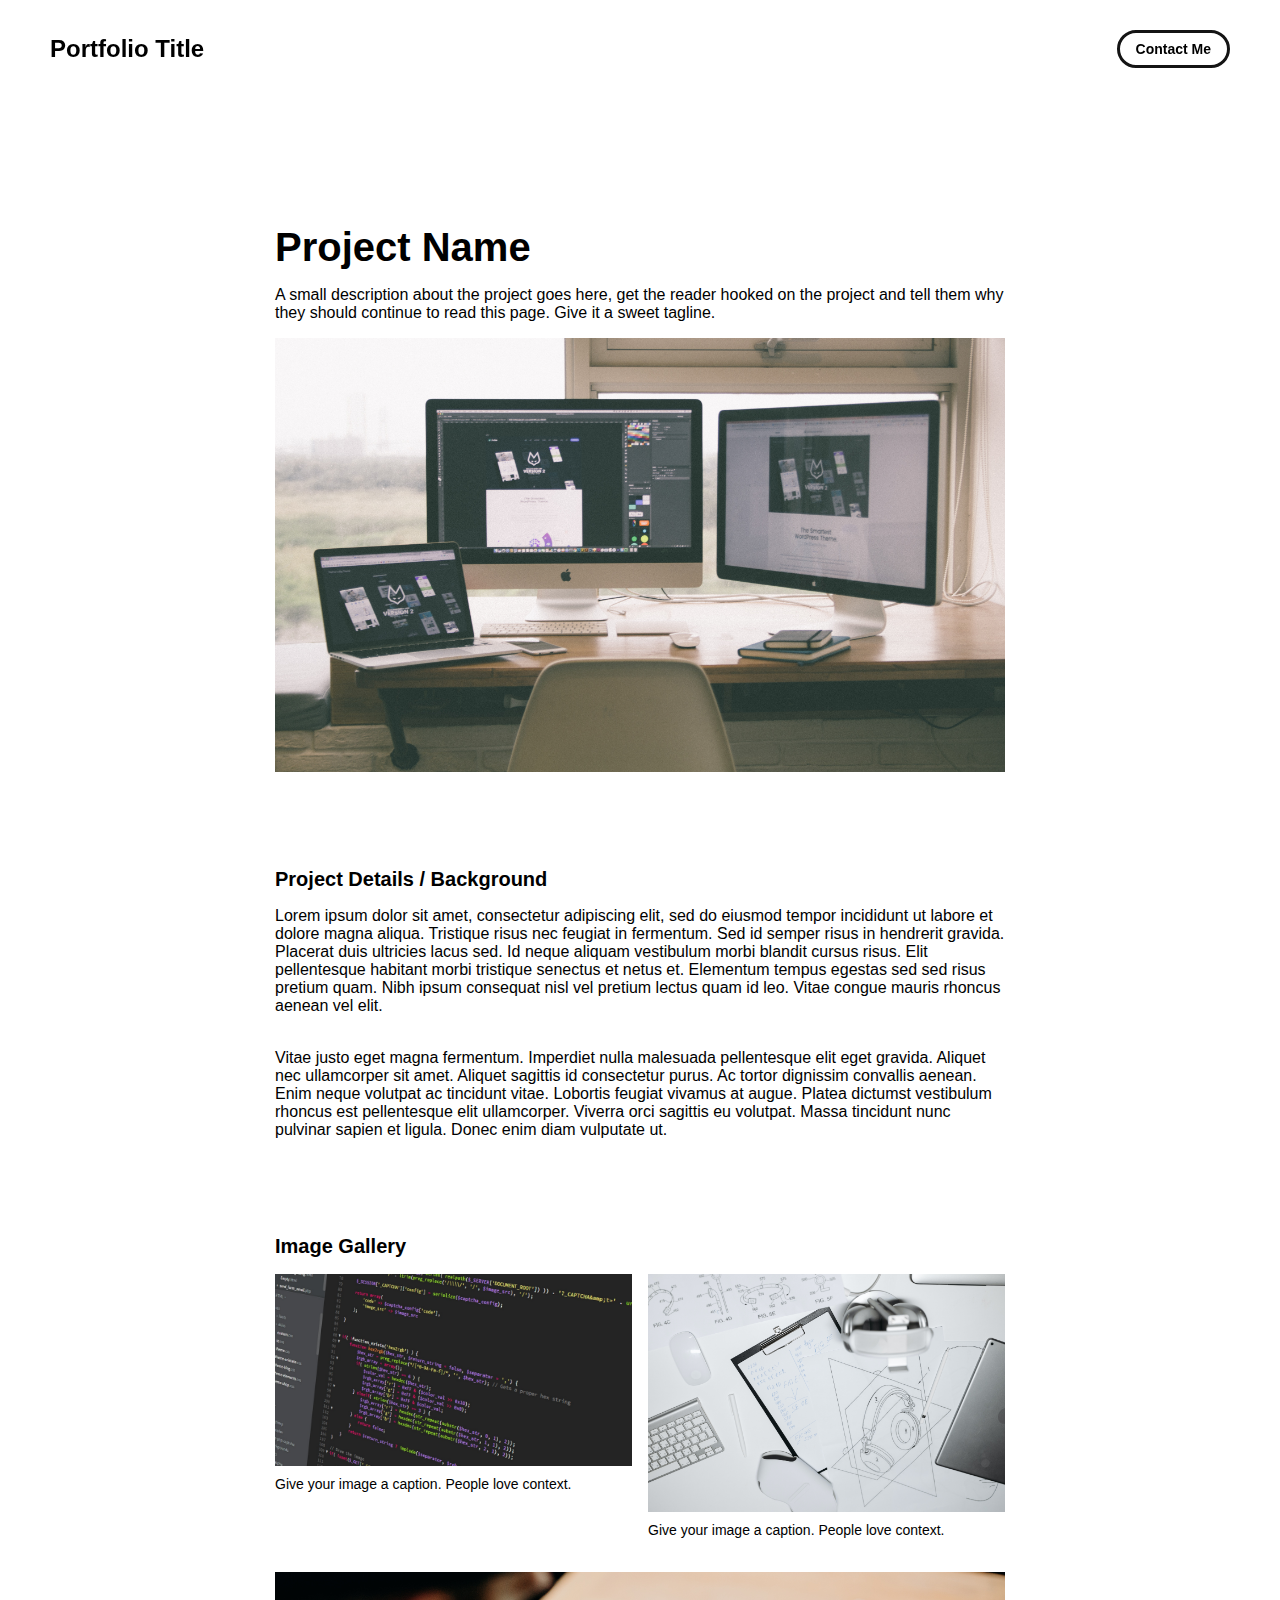
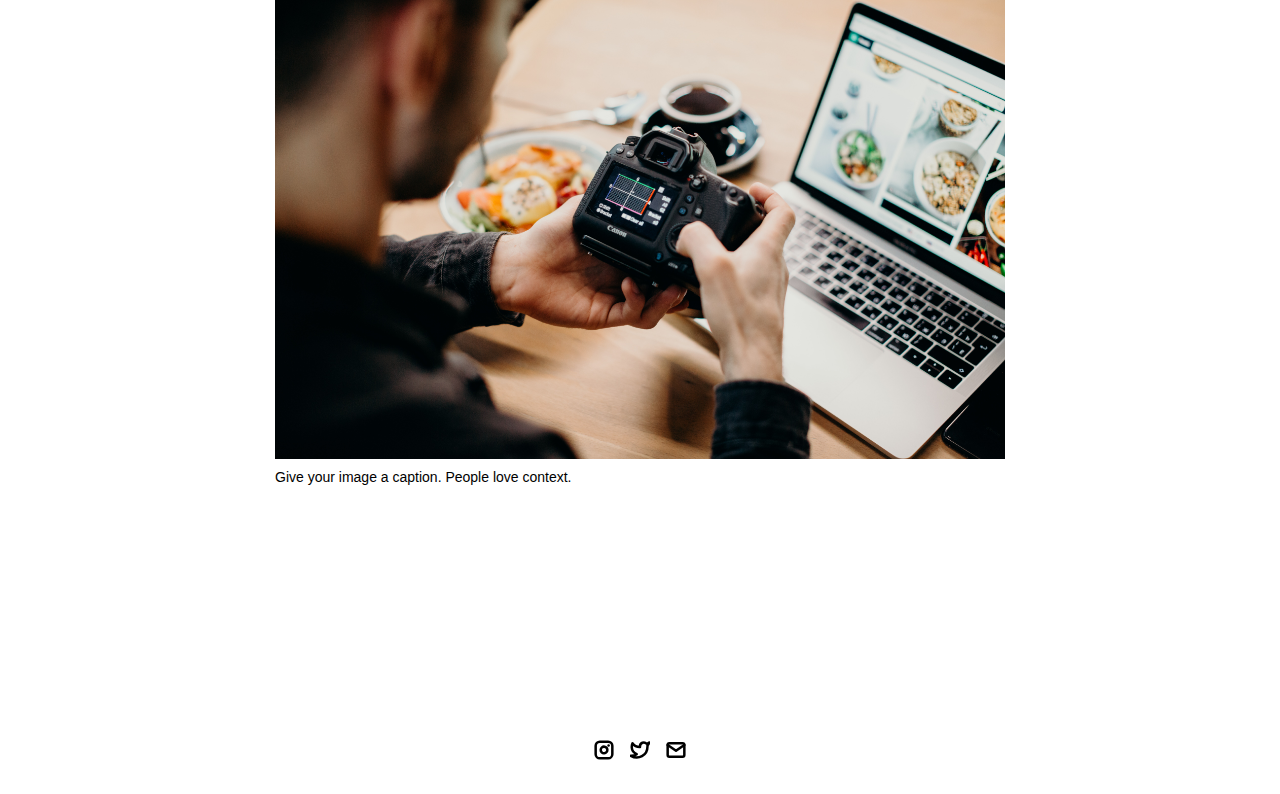
<file: project-pages/<project-name>.html.html>
<!-- 
  IMPORTANT! 
  
  Keep this file unchanged to use as a template for all future project pages. 

  For every new project you add to your portfolio, make a copy of this file in the
  'project-pages' folder with a name related to the project.
-->


<!DOCTYPE html>
<html lang="en">
	<head>
		<meta charset="utf-8">
    <!-- 
      TODO

      Upload your Unemployable (or whatever photo you like) to the assets/images folder
      and change the name of the image below to match the uploaded one

      Change the title in the <title> tag to whatever you would like the title of your portfolio to be

      This should be the same across all pages.
     -->
     <link rel="icon" href="../assets/images/1311.png" />
     <title>Unemployables Portfolio</title>
    <meta name="description" content="A portfolio template for the Unemployables community.">
    <meta name="viewport" content="width=device-width, initial-scale=1" />

		<link rel="stylesheet" href="../css/layout.css">
    <link rel="stylesheet" href="../css/typography.css">
    <link rel="stylesheet" href="../css/utilities.css">

		<script defer src="../js/script.js"></script>
	</head>
	<body>
    <!-- NAVBAR -->
    <div class="navbar">
      <a class="nav-title-link" href="../index.html">
        <!-- 
          TODO - Change the "Portfolio Title" to whatever you want displayed in the top left

          (this should be the same across all pages)
         -->
        <span class="nav-title">Portfolio Title</span>
        <!-- 
          TODO - Change the email after 'mailto:' to your email address for contact 
        
          (this should be the same across all pages)
        -->
        <a class="button" href="mailto:whitevans.eth@gmail.com">
          <span class="button-text">Contact Me</span>
        </a>
      </a>
    </div>

    <!-- MAIN PAGE CONTENT -->
    <div id="main-content">

      <!-- PROJECT HEADER -->
      <div id="project-header">
          <!-- 
            TODO

            - Change the 'main-title' text to the name of your project
            - Change the 'body-text' text to a short and sweet description of your project (maybe the same as the one on the project card)
            - Change "desktop.jpeg" to the image filename you uploaded in the assets/images folder.
          -->
        <div class="main-title">Project Name</div>
        <div class="body-text">A small description about the project goes here, get the reader hooked on the project and tell them why they should continue to read this page. Give it a sweet tagline.</div>
        <image class="project-header-image" src="../assets/images/desktop.jpeg">
      </div>

      <!-- PROJECT DETAILS -->
      <!-- 
        TODO

        - Change the 'subheader-text' to whatever header you want for project details
        - Add paragraphs using the <div class="body-text"></div> elements in the "project-details-content"
      -->
      <div id="project-details">
        <div class="subheader-text">Project Details / Background</div>
        <div class="project-details-content">
          <div class="body-text">Lorem ipsum dolor sit amet, consectetur adipiscing elit, sed do eiusmod tempor incididunt ut labore et dolore magna aliqua. Tristique risus nec feugiat in fermentum. Sed id semper risus in hendrerit gravida. Placerat duis ultricies lacus sed. Id neque aliquam vestibulum morbi blandit cursus risus. Elit pellentesque habitant morbi tristique senectus et netus et. Elementum tempus egestas sed sed risus pretium quam. Nibh ipsum consequat nisl vel pretium lectus quam id leo. Vitae congue mauris rhoncus aenean vel elit.</div>
          <div class="body-text">Vitae justo eget magna fermentum. Imperdiet nulla malesuada pellentesque elit eget gravida. Aliquet nec ullamcorper sit amet. Aliquet sagittis id consectetur purus. Ac tortor dignissim convallis aenean. Enim neque volutpat ac tincidunt vitae. Lobortis feugiat vivamus at augue. Platea dictumst vestibulum rhoncus est pellentesque elit ullamcorper. Viverra orci sagittis eu volutpat. Massa tincidunt nunc pulvinar sapien et ligula. Donec enim diam vulputate ut.</div>
        </div>
      </div>

      <!-- IMAGE GALLERY -->
      <div id="project-gallery">
        <!-- TODO - Change the 'subheader-text' to whatever you want the Gallery section header to say -->
        <div class="subheader-text">Image Gallery</div>
        <div class="project-gallery-content">
            <!-- 
              TODO

              This is where the images in the gallery live. Here's a simple gallery image for you to copy:

              Full Width Image:

                <div class="gallery-image-container">
                  <img src="../assets/images/IMAGE_NAME" class="gallery-image">
                  <span class="image-caption">IMAGE_CAPTION</span>
                </div>

              Half Width Image: 

                <div class="gallery-image-container half-width">
                  <img src="../assets/images/IMAGE_NAME" class="gallery-image">
                  <span class="image-caption">IMAGE_CAPTION</span>
                </div>

              - To add an image to the this area, copy one of the above, paste it below this comment, and change the following:
                  - IMAGE_NAME: the name of the image file in assets/images
                  - IMAGE_CAPTION: to the caption of the image
            -->
            <div class="gallery-image-container half-width">
              <img src="../assets/images/code.jpeg" class="gallery-image">
              <span class="image-caption">Give your image a caption. People love context.</span>
            </div>
            <div class="gallery-image-container half-width">
              <img src="../assets/images/sketchbook.jpeg" class="gallery-image">
              <span class="image-caption">Give your image a caption. People love context.</span>
            </div>
            <div class="gallery-image-container">
              <img src="../assets/images/camera.jpeg" class="gallery-image">
              <span class="image-caption">Give your image a caption. People love context.</span>
            </div>
        </div>
      </div>
    </div>

    <!-- FOOTER -->
    <div id="footer">
      <!-- 
        TODO - Change href to your Instagram account (can also delete entire "a" element if no Instagram) 

        This should be the same across all pages.
      -->
      <a class="icon-link" target="_blank" href="https://twitter.com/whitevans_eth">
        <image src="../assets/icons/instagram.svg" class="footer-icon"/>
      </a>
      <!-- 
        TODO - Change href to your Twitter account (can also delete entire "a" element if no Twitter) 
      
        This should be the same across all pages.
      -->
      <a class="icon-link" target="_blank" href="https://twitter.com/whitevans_eth">
        <image src="../assets/icons/twitter.svg" class="footer-icon"/>
      </a>
      <!-- 
        TODO - Change the email after "mailto" to your contact email 
      
        This should be the same across all pages.
      -->
      <a class="icon-link" href="mailto:whitevans.eth@gmail.com">
        <image src="../assets/icons/mail.svg" class="footer-icon"/>
      </a>
    </div>

	</body>
</html>
</file>
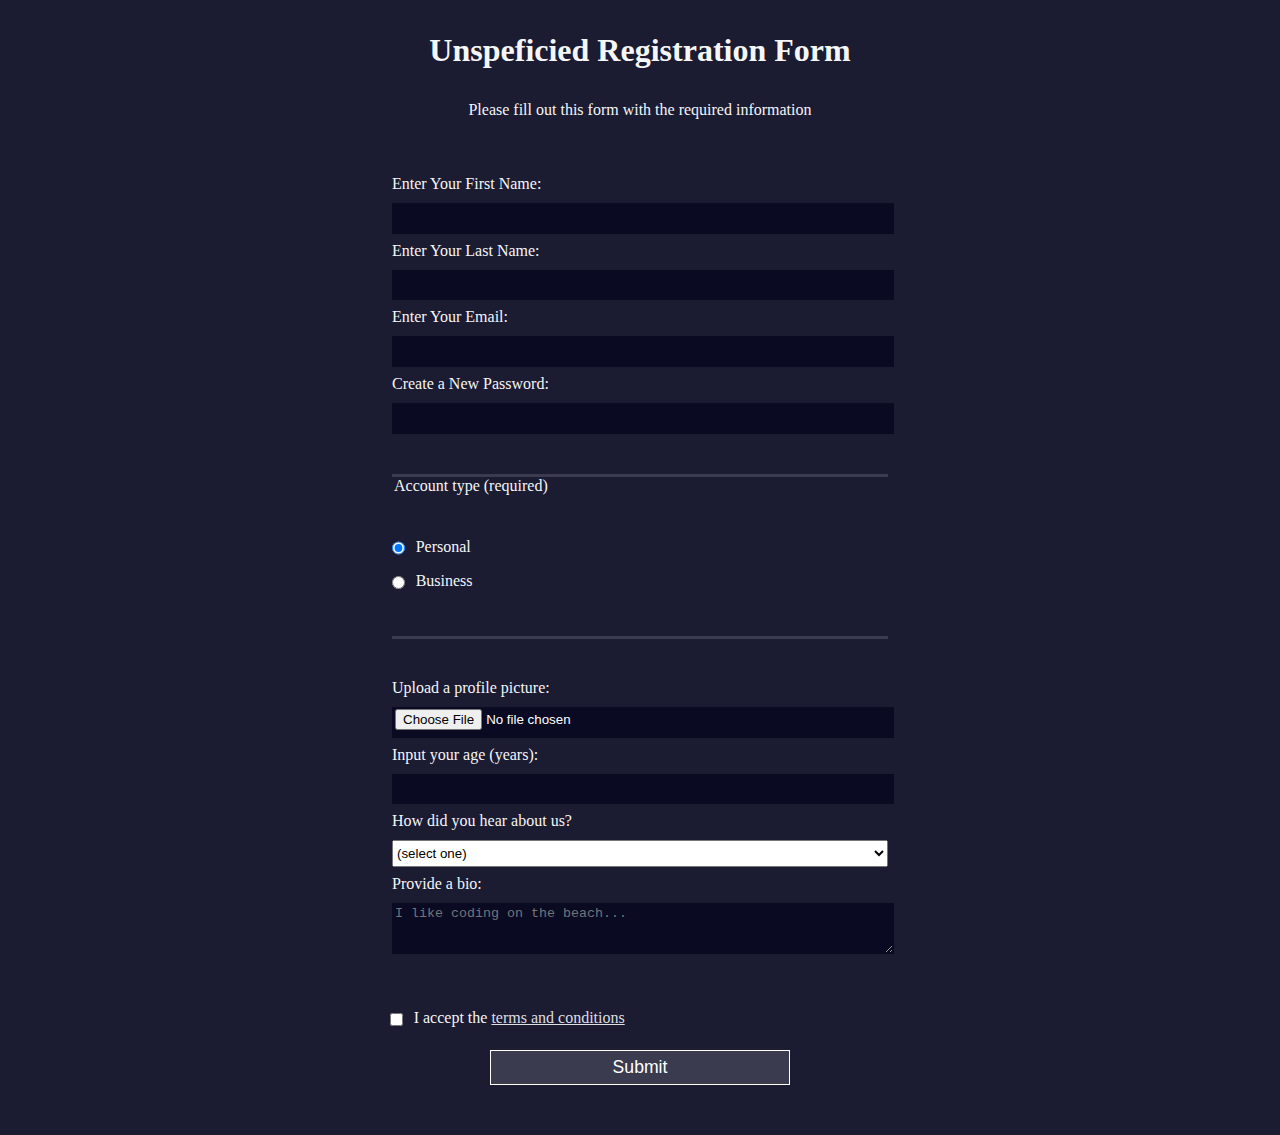
<file: project-pages/IntakeForm.html>
<!DOCTYPE html>
<html lang="en">
  <head>
    <meta charset="UTF-8">
    <title>Unspecified Registration Form</title>
    <link rel="stylesheet" href="IntakeForm.css" />
  </head>
  <body>
    <h1>Unspeficied Registration Form</h1>
    <p>Please fill out this form with the required information</p>
    <form method="post" action='https://register-demo.freecodecamp.org'>
      <fieldset>
        <label for="first-name">Enter Your First Name: <input id="first-name" name="first-name" type="text" required /></label>
        <label for="last-name">Enter Your Last Name: <input id="last-name" name="last-name" type="text" required /></label>
        <label for="email">Enter Your Email: <input id="email" name="email" type="email" required /></label>
        <label for="new-password">Create a New Password: <input id="new-password" name="new-password" type="password" pattern="[a-z0-5]{8,}" required /></label>
      </fieldset>
      <fieldset>
        <legend>Account type (required)</legend>
        <label for="personal-account"><input id="personal-account" type="radio" name="account-type" class="inline" checked /> Personal</label>
        <label for="business-account"><input id="business-account" type="radio" name="account-type" class="inline" /> Business</label>
      </fieldset>
      <fieldset>
        <label for="profile-picture">Upload a profile picture: <input id="profile-picture" type="file" name="file" /></label>
        <label for="age">Input your age (years): <input id="age" type="number" name="age" min="13" max="120" /></label>
        <label for="referrer">How did you hear about us?
          <select id="referrer" name="referrer">
            <option value="">(select one)</option>
            <option value="1">Youtube Promotional Video</option>
            <option value="2">Personal Reference</option>
            <option value="3">LinkedIn or other Social Media</option>
            <option value="4">Other</option>
          </select>
        </label>
        <label for="bio">Provide a bio:
          <textarea id="bio" name="bio" rows="3" cols="30" placeholder="I like coding on the beach..."></textarea>
        </label>
      </fieldset>
      <label for="terms-and-conditions">
        <input class="inline" id="terms-and-conditions" type="checkbox" required name="terms-and-conditions" /> I accept the <a href="https://blank.page/">terms and conditions</a>
      </label>
      <input type="submit" value="Submit" />
    </form>
  </body>
</html>
</file>
<file: css/layout.css>
* {
  box-sizing: border-box;
}

html {
  text-size-adjust: none;
  -webkit-text-size-adjust: none;
  -moz-text-size-adjust: none;
  -ms-text-size-adjust: none;
}

body {
  margin: 0;
  -webkit-font-smoothing: antialiased;
  -moz-osx-font-smoothing: grayscale;
}




/* Main Page Layout */

#main-content {
  margin: 225px 425px;
  display: flex;
  flex-direction: column;
  gap: 96px;
}




/* Portfolio Header */

#portfolio-header {
  display: flex;
  gap: 20px;
  align-items: center;
}

#portfolio-header-image-container {
  display: flex;
  flex-direction: column;
  gap: 10px;
  flex-basis: 50%;
}

.portfolio-header-image {
  width: 100%;
  height: auto;
  border-radius:50%;
}

#portfolio-header-text-container {
  display: flex;
  flex-direction: column;
  gap: 34px;
  flex-basis: 50%;
}




/* About Section */

#about-section {
  display: flex;
  flex-direction: column;
  gap: 16px;
}

.about-section-content {
  display: flex;
  flex-direction: column;
  gap: 34px;
}




/* Project Section */

#my-work-section {
  display: flex;
  flex-direction: column;
  gap: 16px;
}

.projects-container {
  display: flex;
  gap: 34px 16px;
  flex-wrap: wrap;
}

    /* Project Cards */

    .project-card {
      max-width: calc((100% - 32px) / 3);
      display: flex;
      flex-direction: column;
      gap: 34px;
    }

    .project-card-text-container {
      flex-direction: column;
      display: flex;
      gap: 16px
    }

    .project-image {
      width: 100%;
      height: 200px;
      object-fit: cover;
      object-position: center;
    }




/* Project Pages */

#project-header {
  display: flex;
  flex-direction: column;
  gap: 16px;
}

.project-header-image {
  width: 100%;
  height: auto;
}

#project-details {
  display: flex;
  flex-direction: column;
  gap: 16px;
}

.project-details-content {
  display: flex;
  flex-direction: column;
  gap: 34px;
}

    /* Project Gallery */

    #project-gallery {
      display: flex;
      flex-direction: column;
      gap: 16px;
    }

    .project-gallery-content {
      display: flex;
      flex-wrap: wrap;
      gap: 34px 16px;
    }

    .gallery-image-container {
      width: 100%;
      display: flex;
      flex-direction: column;
      gap: 10px;
    }

    .gallery-image-container.half-width {
      width: calc((100% - 16px) / 2);
    }

    .gallery-image {
      width: 100%;
      height: auto;
    }


/* Extra Extra large devices (large laptops and desktops, 1200px and below) */
@media only screen and (max-width: 1600px) {
  #main-content {
    margin: 225px 275px;
  }
}

/* Extra large devices (large laptops and desktops, 1200px and below) */
@media only screen and (max-width: 1200px) {
  #main-content {
    margin: 225px 175px;
  }
}

/* Large devices (laptops/desktops, 1000px and below) */
@media only screen and (max-width: 1000px) {
  #main-content {
    margin: 225px 75px;
  }
}

/* Small devices (portrait tablets and large phones, 800px and below) */
@media only screen and (max-width: 800px) {
  #main-content {
    margin: 150px 50px;
  }

  #portfolio-header {
    flex-direction: column;
  }

  .project-card {
    max-width: calc((100% - 16px) / 2);
  }
}

/* Small devices (portrait tablets and large phones, 600px and below) */
@media only screen and (max-width: 600px) {
  #main-content {
    margin: 125px 20px;
  }

  .project-card {
    max-width: 100%;
  }
}
</file>
<file: css/typography.css>
body {
  font-family: "Helvetica Neue", Helvetica, Arial, sans-serif;
}

.nav-title {
  font-weight: 700;
  font-size: 24px;
}

.button-text {
  font-size: 14px;
  font-weight: 700;
}

.image-caption {
  font-size: 14px;
  font-weight: 500;
}

.main-title {
  font-size: 40px;
  font-weight: 700;
}

.subheader-text {
  font-size: 20px;
  font-weight: 700;
}

.body-text {
  font-size: 16px;
  font-weight: 500;
}

.project-card-text {
  overflow: hidden;
  text-overflow: ellipsis;
  display: -webkit-box;
  -webkit-line-clamp: 4;
  -webkit-box-orient: vertical;
}

.project-title {
  overflow: hidden;
  text-overflow: ellipsis;
  display: -webkit-box;
  -webkit-line-clamp: 1;
  -webkit-box-orient: vertical;
}
</file>
<file: css/utilities.css>
/* Icons */

.right-arrow-icon {
  width: 16px;
  height: 16px;
  margin-top: 1px;
}

.footer-icon {
  width: 20px;
  height: 20px;
}

a.icon-link {
  transition: transform 200ms ease-in-out;
}

a.icon-link:hover {
  cursor: pointer;
  stroke-width: 5;
  margin: 0;
  transform: rotate(15deg);
}


/* Navbar Styling */

.navbar {
  width: 100%;
  padding: 30px 50px;
  display: flex;
  justify-content: space-between;
  align-items: center;
  position: fixed;
  top: 0;
  left: 0;
}

.nav-title-link {
  color: black;
  text-decoration: none;
}

.nav-title-link:hover {
  text-decoration: underline;
}

/* Small devices (portrait tablets and large phones, 800px and below) */
@media only screen and (max-width: 800px) {
  .navbar {
    padding: 20px 20px;
    background-color: white
  }
}


/* Button Styling */

a.button {
  padding: 8px 16px;
  border: 3px solid #141414;
  border-radius: 50px;
  color: black;
  text-decoration: none;
  width: fit-content;
  display: flex;
  gap: 5px;
  align-items: center;
}

a.button:hover {
  text-decoration: underline;
  text-decoration-thickness: 2px;
  cursor: pointer;
}


/* Footer Styling */

#footer {
  width: 100%;
  display: flex;
  padding: 30px 50px;
  justify-content: center;
  align-items: center;
  gap: 16px;
}

/* Link Styling */
a.no-underline {
  text-decoration: none;
  color: black
}

a.no-underline:hover {
  text-decoration: underline;
  cursor: pointer;
}

/* Small devices (portrait tablets and large phones, 800px and below) */
@media only screen and (max-width: 800px) {
  #footer {
    padding: 20px 20px;
  }
}
</file>
<file: project-pages/IntakeForm.css>
body {
    width: 100%;
    height: 100vh;
    margin: 0;
    background-color: #1b1b32;
    color: #f5f6f7;
    font-family: Tahoma;
    font-size: 16px;
  }
  
  h1, p {
    margin: 1em auto;
    text-align: center;
  }
  
  form {
    width: 60vw;
    max-width: 500px;
    min-width: 300px;
    margin: 0 auto;
    padding-bottom: 2em;
  }
  
  fieldset {
    border: none;
    padding: 2rem 0;
    border-bottom: 3px solid #3b3b4f;
  }
  
  fieldset:last-of-type {
    border-bottom: none;
  }
  
  label {
    display: block;
    margin: 0.5rem 0;
  }
  
  input,
  textarea,
  select {
    margin: 10px 0 0 0;
    width: 100%;
    min-height: 2em;
  }
  
  input, textarea {
    background-color: #0a0a23;
    border: 1px solid #0a0a23;
    color: #ffffff;
  }
  
  .inline {
    width: unset;
    margin: 0 0.5em 0 0;
    vertical-align: middle;
  }
  
  input[type="submit"] {
    display: block;
    width: 60%;
    margin: 1em auto;
    height: 2em;
    font-size: 1.1rem;
    background-color: #3b3b4f;
    border-color: white;
    min-width: 300px;
  }
  
  input[type="file"] {
    padding: 1px 2px;
  }
  
  .inline{
    display: inline; 
  }
  
  a {
    color: #dfdfe2;
  }
</file>
